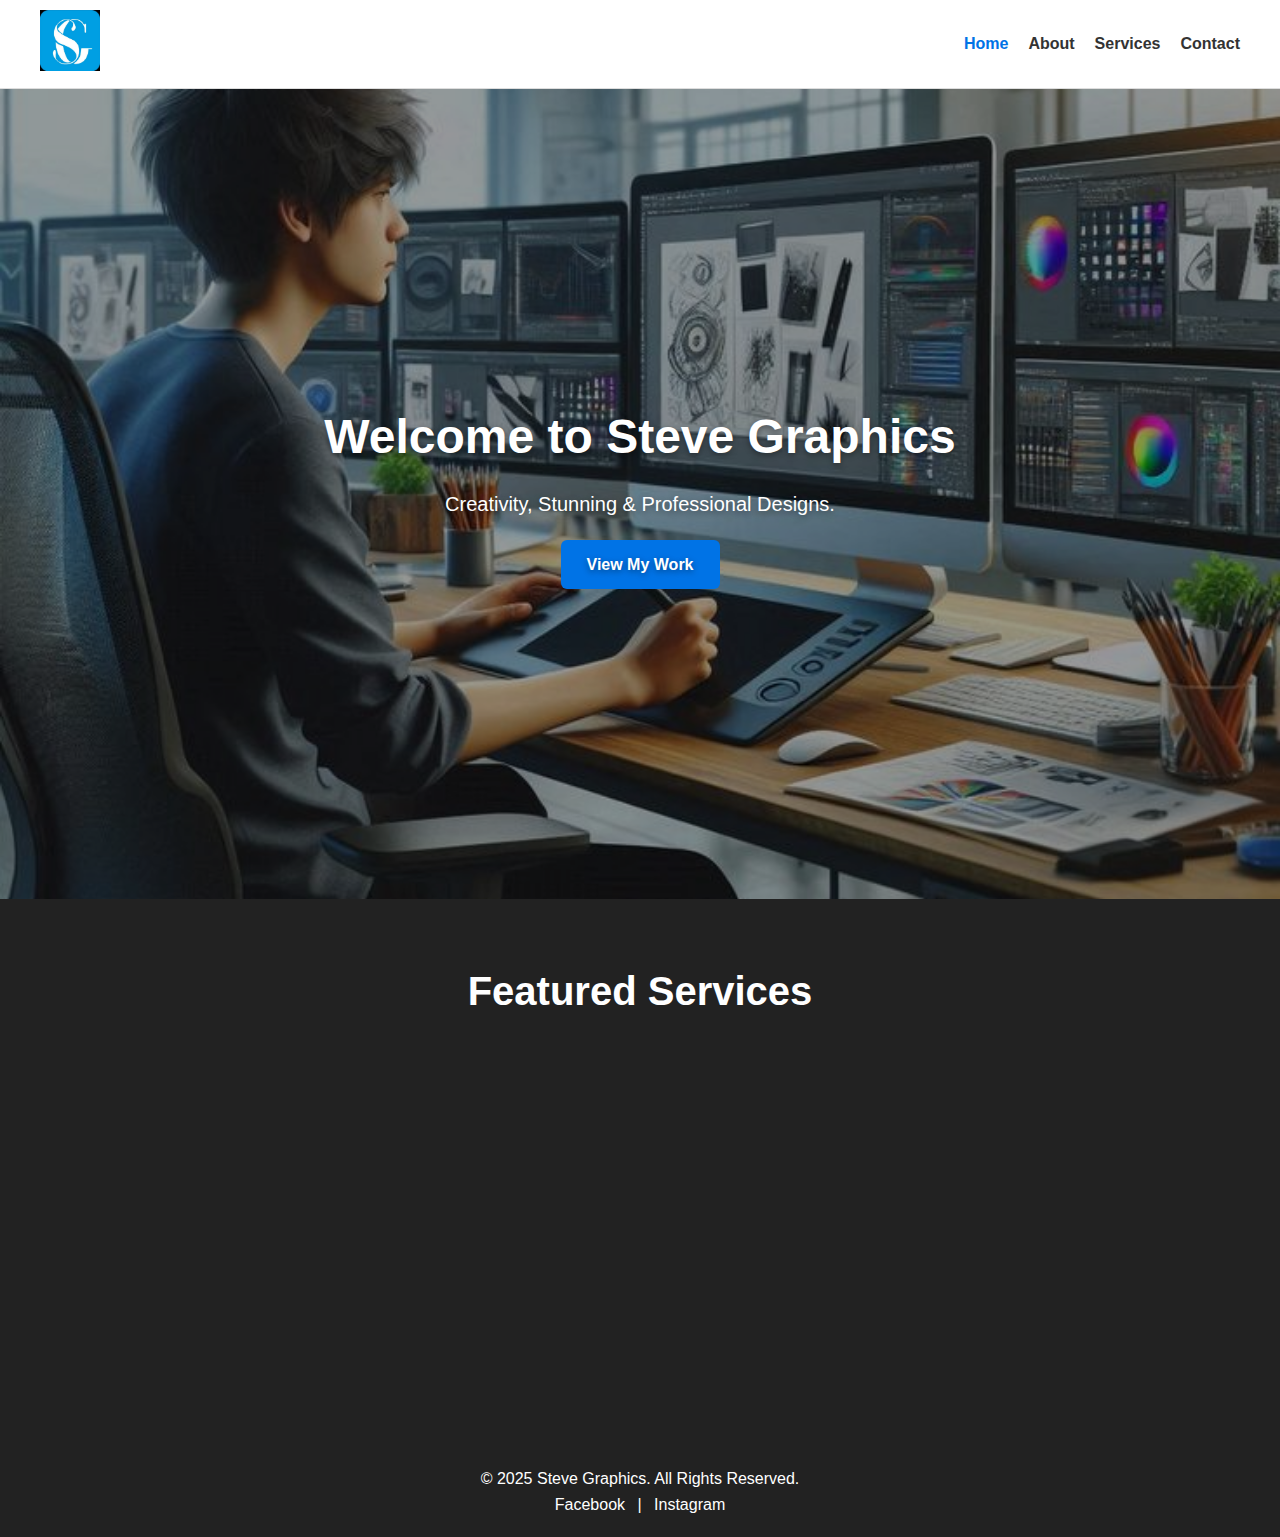
<file: index.html>
<!DOCTYPE html>
<html lang="en">
<head>
  <meta charset="UTF-8">
  <meta name="viewport" content="width=device-width, initial-scale=1.0">
  <title>Steve Graphics | Home</title>
  <link rel="stylesheet" href="css/style.css">
  <script src="js/script.js"></script>

</head>
<body>

  <!-- Header -->
  <header>
    <div class="header-container">
      <!-- Logo at top-left -->
      <div class="logo">
        <img src="images/logo.png" alt="Steve Graphics Logo" width="60">
      </div>

      <!-- Navigation at top-right -->
      <nav>
        <ul class="nav-menu">
          <li><a href="index.html" class="active">Home</a></li>
          <li><a href="about.html">About</a></li>
          <li><a href="services.html">Services</a></li>
          <li><a href="contact.html">Contact</a></li>
        </ul>
      </nav>
    </div>
  </header>

  <!-- Hero Section -->
  <section class="hero">
    <div class="hero-content">
      <h1>Welcome to Steve Graphics</h1>
      <p>Creativity, Stunning & Professional Designs.</p>
      <a href="services.html" class="cta-btn">View My Work</a>
    </div>
  </section>

  <!-- Featured Services Section -->
  <section class="featured-services">
    <h2>Featured Services</h2>
    <div class="preview-gallery">

      <!-- Logo Design Preview -->
      <div class="service-preview">
        <h3>Logo Design</h3>
        <img src="images/logo1.jpg" alt="Sample Logo Design">
      </div>

      <!-- Flyer Design Preview -->
      <div class="service-preview">
        <h3>Flyer Design</h3>
        <img src="images/Flyer1.jpg" alt="Sample Flyer Design">
      </div>

    </div>

    <a href="services.html" class="cta-btn">See All Services</a>
  </section>

  <!-- Footer -->
  <footer>
    <p>© 2025 Steve Graphics. All Rights Reserved.</p>
    <p>
      <a href="https://www.facebook.com/share/1Vuz32DBRs/" target="_blank">Facebook</a> |
      <a href="https://www.instagram.com/ayankosostephen" target="_blank">Instagram</a>
    </p>
  </footer>

</body>
</html>
</file>
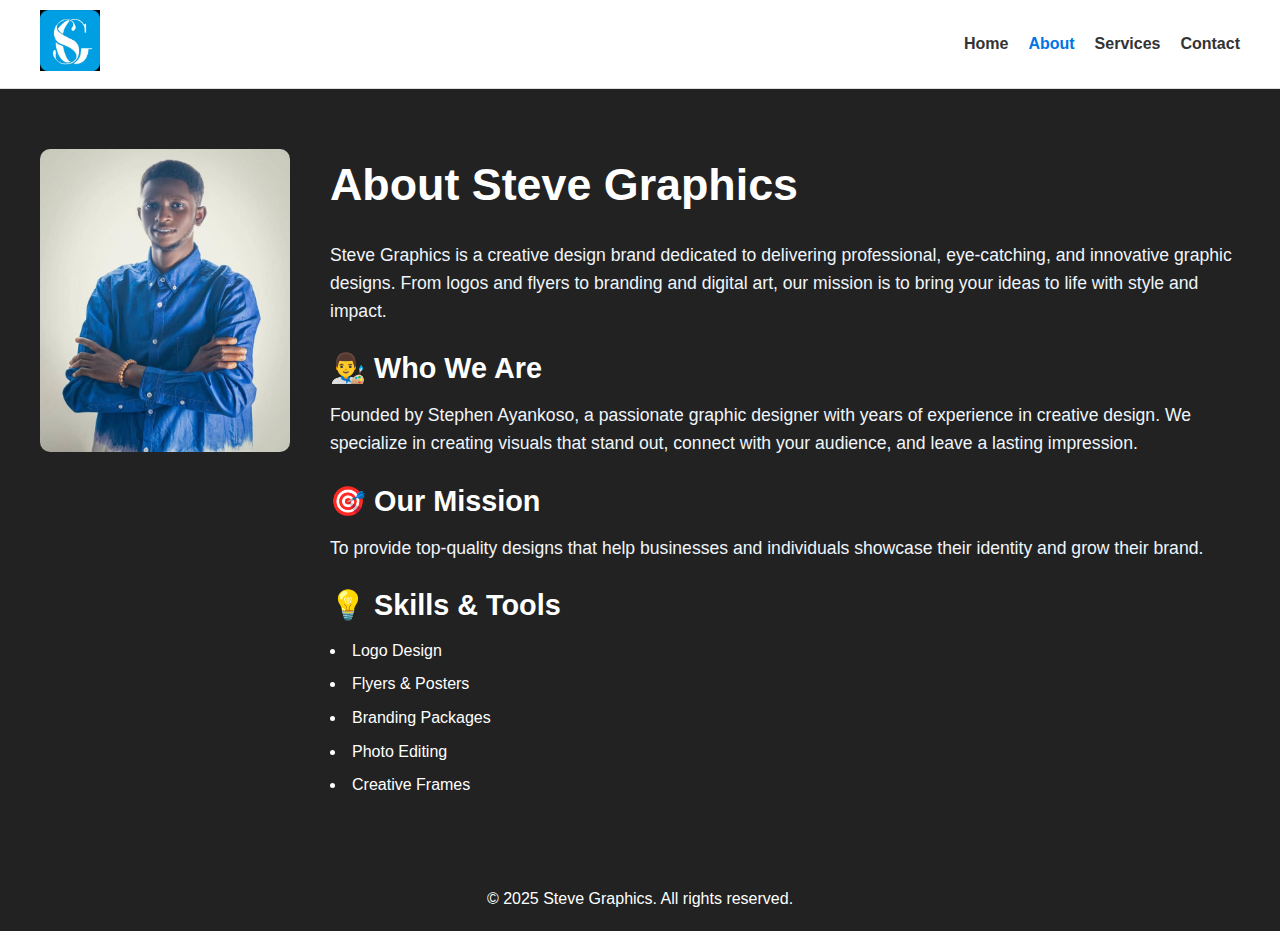
<file: about.html>
<!DOCTYPE html>
<html lang="en">
<head>
    <meta charset="UTF-8">
    <meta name="viewport" content="width=device-width, initial-scale=1.0">
    <title>Steve Graphics | About</title>
    <link rel="stylesheet" href="css/style.css">
    <script src="js/script.js"></script>
</head>
<body>

    <!-- Header -->
    <header>
        <div class="header-container">
            <div class="logo">
                <img src="images/logo.png" alt="Steve Graphics Logo" width="50">
            </div>
            <nav>
                <ul class="nav-menu">
                    <li><a href="index.html">Home</a></li>
                    <li><a href="about.html" class="active">About</a></li>
                    <li><a href="services.html">Services</a></li>
                    <li><a href="contact.html">Contact</a></li>
                </ul>
            </nav>
        </div>
    </header>

    <!-- About Section -->
    <section class="about">
        <div class="about-container">
            <!-- Left side: Your Photo -->
            <div class="about-image">
                <img src="images/stephen.jpg" alt="My Photo" width="200" height="200">
            </div>

            <!-- Right side: Text -->
            <div class="about-text">
                <h1>About Steve Graphics</h1>
                <p>
                    Steve Graphics is a creative design brand dedicated to delivering
                    professional, eye-catching, and innovative graphic designs.
                    From logos and flyers to branding and digital art, our mission is
                    to bring your ideas to life with style and impact.
                </p>

                <h2>👨‍🎨 Who We Are</h2>
                <p>
                    Founded by Stephen Ayankoso, a passionate graphic designer with years of
                    experience in creative design. We specialize in creating visuals
                    that stand out, connect with your audience, and leave a lasting
                    impression.
                </p>

                <h2>🎯 Our Mission</h2>
                <p>
                    To provide top-quality designs that help businesses and individuals
                    showcase their identity and grow their brand.
                </p>

                <h2>💡 Skills & Tools</h2>
                <ul>
                    <li>Logo Design</li>
                    <li>Flyers & Posters</li>
                    <li>Branding Packages</li>
                    <li>Photo Editing</li>
                    <li>Creative Frames</li>
                </ul>
            </div>
        </div>
    </section>

    <!-- Footer -->
    <footer>
        <p>&copy; 2025 Steve Graphics. All rights reserved.</p>
    </footer>

</body>
</html>
</file>
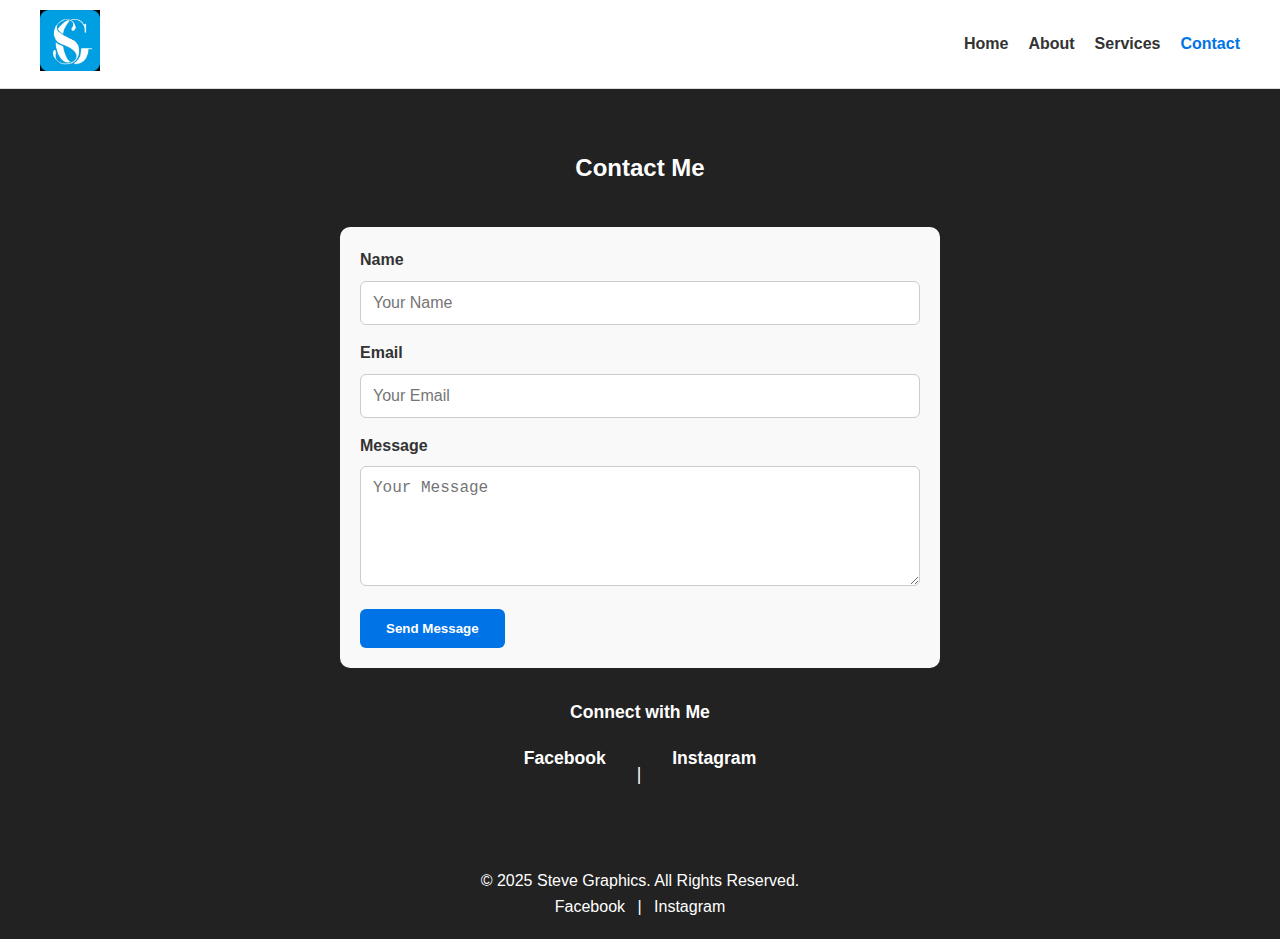
<file: contact.html>
<!DOCTYPE html>
<html lang="en">
<head>
  <meta charset="UTF-8">
  <meta name="viewport" content="width=device-width, initial-scale=1.0">
  <title>Steve Graphics | Contact</title>
  <link rel="stylesheet" href="css/style.css">
  <script src="js/script.js"></script>
</head>
<body>

  <!-- Header -->
  <header>
    <div class="header-container">
      <div class="logo">
        <img src="images/logo.png" alt="Steve Graphics Logo" width="60">
      </div>
      <nav>
        <ul class="nav-menu">
          <li><a href="index.html">Home</a></li>
          <li><a href="about.html">About</a></li>
          <li><a href="services.html">Services</a></li>
          <li><a href="contact.html" class="active">Contact</a></li>
        </ul>
      </nav>
    </div>
  </header>

  <!-- Contact Form Section -->
  <section class="contact-section" style="padding: 60px 20px; background: #222;">
    <h2 style="color: #fff; text-align:center; margin-bottom: 40px;">Contact Me</h2>

    <form id="contact-form" action="#" method="post">
      <label for="name">Name</label>
      <input type="text" id="name" name="name" placeholder="Your Name" required>

      <label for="email">Email</label>
      <input type="email" id="email" name="email" placeholder="Your Email" required>

      <label for="message">Message</label>
      <textarea id="message" name="message" placeholder="Your Message" required></textarea>

      <button type="submit">Send Message</button>
    </form>

    <!-- Connect with Me Section -->
    <div class="connect" id="connect-links">
      <p style="color: #fff; font-weight: bold;">Connect with Me</p>
      <a href="https://www.facebook.com/..." class="facebook" target="_blank">Facebook</a> |
      <a href="https://www.instagram.com/..." class="instagram" target="_blank">Instagram</a>
    </div>
  </section>

  <!-- Footer -->
  <footer>
    <p>© 2025 Steve Graphics. All Rights Reserved.</p>
    <p>
      <a href="https://www.facebook.com/share/1Vuz32DBRs/" target="_blank">Facebook</a> |
      <a href="https://www.instagram.com/ayankosostephen" target="_blank">Instagram</a>
    </p>
  </footer>

  <!-- Scroll Animation Script -->
  <script>
    const observerOptions = { threshold: 0.1 };
    const observer = new IntersectionObserver((entries, observer) => {
      entries.forEach(entry => {
        if(entry.isIntersecting){
          entry.target.classList.add('show');
          observer.unobserve(entry.target);
        }
      });
    }, observerOptions);

    const targets = document.querySelectorAll('#contact-form, #connect-links');
    targets.forEach(target => observer.observe(target));
  </script>

</body>
</html>
</file>
<file: css/style.css>
/* ========== RESET STYLES ========== */
* {
  margin: 0;
  padding: 0;
  box-sizing: border-box;
}

body {
  font-family: Arial, Helvetica, sans-serif;
  line-height: 1.6;
  color: #333;
}

/* ========== HEADER ========== */
header {
  background: #fff;
  padding: 10px 20px;
  border-bottom: 1px solid #ddd;
}

.header-container {
  max-width: 1200px;
  margin: 0 auto;
  display: flex;
  justify-content: space-between;
  align-items: center;
}

.logo img {
  width: 60px;
}

/* Navigation Menu */
.nav-menu {
  list-style: none;
  display: flex;
  gap: 20px;
}

.nav-menu li a {
  text-decoration: none;
  color: #333;
  font-weight: bold;
  transition: color 0.3s;
}

.nav-menu li a:hover,
.nav-menu li a.active {
  color: #0073e6;
}

/* ========== HERO SECTION ========== */
.hero {
  position: relative;
  height: 90vh;
  background-image: url("../images/Bing Image Creator.jpg");
  background-size: cover;
  background-position: center;
  background-repeat: no-repeat;
  display: flex;
  justify-content: center;
  align-items: center;
  text-align: center;
  color: #fff;
  padding: 0 20px;
  overflow: hidden;
}

/* Semi-transparent overlay for readability */
.hero::before {
  content: "";
  position: absolute;
  top: 0;
  left: 0;
  width: 100%;
  height: 100%;
  background-color: rgba(0, 0, 0, 0.4); /* 40% opacity */
  z-index: 0;
}

/* Hero content */
.hero-content {
  position: relative;
  z-index: 1;
  max-width: 800px;
  padding: 20px;
  text-shadow: 0 2px 6px rgba(0,0,0,0.4);
}

.hero-content h1 {
  font-size: 3rem;
  margin-bottom: 12px;
}

.hero-content p {
  font-size: 1.25rem;
  margin-bottom: 20px;
}

/* CTA Button */
.cta-btn {
  display: inline-block;
  padding: 12px 26px;
  background: #0073e6;
  color: #fff;
  text-decoration: none;
  border-radius: 6px;
  font-weight: 700;
  transition: transform 0.18s ease, background 0.18s ease;
}

.cta-btn:hover {
  transform: translateY(-2px);
  background: #005bb5;
}

/* ========== FEATURED SERVICES ========== */
.featured-services {
  padding: 60px 20px;
  background: #222;
  color: #fff;
  text-align: center;
}

.featured-services h2 {
  font-size: 2.5rem;
  margin-bottom: 40px;
}

.preview-gallery {
  display: flex;
  flex-wrap: wrap;
  justify-content: center;
  gap: 30px;
}

.service-preview {
  background: rgba(255, 255, 255, 0.05);
  padding: 20px;
  border-radius: 10px;
  width: 200px;
  text-align: center;
  opacity: 0;
  transform: translateY(30px);
  animation: fadeInUp 0.8s ease forwards;
}

.service-preview:nth-child(1) { animation-delay: 0.2s; }
.service-preview:nth-child(2) { animation-delay: 0.4s; }
.service-preview:nth-child(3) { animation-delay: 0.6s; }
.service-preview:nth-child(4) { animation-delay: 0.8s; }

.service-preview h3 {
  margin-bottom: 15px;
  font-size: 1.2rem;
}

.service-preview img {
  width: 100%;
  border-radius: 6px;
}

/* Featured Services CTA Button */
.featured-services .cta-btn {
  display: inline-block;
  padding: 12px 26px;
  background: #0073e6;
  color: #fff;
  text-decoration: none;
  border-radius: 6px;
  font-weight: 700;
  transition: transform 0.18s ease, background 0.18s ease;
  margin-top: 20px;
  opacity: 0;
  transform: translateY(20px);
  animation: fadeInUp 0.8s ease forwards;
  animation-delay: 1s;
}

.featured-services .cta-btn:hover {
  transform: translateY(-2px);
  background: #005bb5;
}

/* Hover effect for service cards */
.service-preview:hover {
  transform: scale(1.05);
  box-shadow: 0 10px 20px rgba(255, 255, 255, 0.4); /* white shadow on hover */
  transition: transform 0.3s ease, box-shadow 0.3s ease;
}

/* ========== CONTACT FORM ========== */
form {
  max-width: 600px;
  margin: 0 auto;
  padding: 20px;
  background: #f9f9f9;
  border-radius: 10px;
}

form label {
  display: block;
  margin-bottom: 8px;
  font-weight: bold;
}

form input[type="text"],
form input[type="email"],
form textarea {
  width: 100%;
  padding: 12px;
  margin-bottom: 15px;
  border: 1px solid #ccc;
  border-radius: 6px;
  font-size: 1rem;
}

form textarea {
  resize: vertical;
  min-height: 120px;
}

form button {
  padding: 12px 26px;
  background: #0073e6;
  color: #fff;
  border: none;
  border-radius: 6px;
  font-weight: 700;
  cursor: pointer;
  transition: background 0.3s ease;
}

form button:hover {
  background: #005bb5;
}

/* Connect with Me Section */
.connect {
  text-align: center;
  margin-top: 30px;
}

.connect p {
  color: #fff;
  font-weight: bold;
  margin-bottom: 12px;
}

.connect a {
  color: #fff;
  text-decoration: none;
  margin: 0 8px;
  padding: 6px 12px;
  border-radius: 4px;
  transition: background 0.3s, color 0.3s, transform 0.3s;
}

.connect a:hover {
  background: rgba(255, 255, 255, 0.2);
  color: #fff;
  transform: scale(1.1);
}

/* ========== RESPONSIVE HERO & SERVICES ========== */
@media (max-width: 1024px) {
  .hero { height: 75vh; }
  .hero-content h1 { font-size: 2.4rem; }
  .hero-content p  { font-size: 1.05rem; }
  .featured-services h2 { font-size: 2rem; }
  .preview-gallery { gap: 20px; }
}

@media (max-width: 768px) {
  .hero { height: 60vh; }
  .hero-content h1 { font-size: 1.8rem; }
  .hero-content p  { font-size: 0.98rem; }
  .preview-gallery {
    flex-direction: column;
    align-items: center;
    gap: 15px;
  }
  .featured-services h2 { font-size: 1.8rem; }
  form {
    padding: 15px;
  }
  form input[type="text"],
  form input[type="email"],
  form textarea {
    font-size: 0.95rem;
  }
  form button {
    width: 100%;
    padding: 12px;
  }
  form textarea {
    min-height: 150px; /* taller for mobile */
  }
}
/* ========== CONNECT WITH ME SECTION ========== */
.connect {
  text-align: center;
  margin-top: 30px;
  color: #fff;
  font-size: 1.1rem;
}

.connect p {
  font-weight: bold;
  margin-bottom: 10px;
}

.connect a {
  display: inline-block;
  position: relative;
  color: #fff;
  text-decoration: none;
  margin: 0 10px;
  padding: 8px 16px;
  border-radius: 6px;
  font-weight: bold;
  transition: all 0.4s ease;
  z-index: 1;
  overflow: hidden;
}

/* Facebook Hover Effect */
.connect a.facebook:hover {
  background: #1877f2; /* Facebook blue */
  color: #fff;
  transform: scale(1.1);
}

/* Instagram Hover Effect */
.connect a.instagram:hover {
  background: linear-gradient(45deg, #f58529, #dd2a7b, #8134af, #515bd4);
  color: #fff;
  transform: scale(1.1);
}

/* ========== ANIMATIONS ========== */
@keyframes fadeInUp {
  0% {
    opacity: 0;
    transform: translateY(30px);
  }
  100% {
    opacity: 1;
    transform: translateY(0);
  }
}

/* Footer Styling */
footer {
  background: #222;
  color: #fff;
  text-align: center;
  padding: 20px 10px;
}

footer a {
  color: #fff;
  text-decoration: none;
  margin: 0 8px;
  transition: color 0.3s;
}

footer a:hover {
  color: #0073e6;
}


/* ========== ABOUT SECTION ========== */
.about {
  padding: 60px 20px;
  background: #222;
  color: #fff;
}

.about-container {
  max-width: 1200px;
  margin: 0 auto;
  display: flex;
  align-items: flex-start;
  gap: 40px;
  flex-wrap: wrap; /* allows stacking on smaller screens */
}

.about-image img {
  border-radius: 10px;
  width: 250px;
  height: auto;
  object-fit: cover;
  transition: transform 0.3s ease, box-shadow 0.3s ease;
}

.about-image img:hover {
  transform: scale(1.05);
  box-shadow: 0 10px 20px rgba(255, 255, 255, 0.3);
}

.about-text {
  flex: 1;
  min-width: 300px;
}

.about-text h1 {
  font-size: 2.8rem;
  margin-bottom: 20px;
  color: #fff;
}

.about-text h2 {
  font-size: 1.8rem;
  margin-top: 20px;
  margin-bottom: 10px;
  color: #fff;
}

.about-text p {
  font-size: 1.1rem;
  line-height: 1.6;
  margin-bottom: 15px;
  color: #f0f5fb;
}

.about-text ul {
  list-style: disc inside;
  margin-left: 0;
  padding-left: 0;
}

.about-text ul li {
  margin-bottom: 8px;
}

/* ========== RESPONSIVE ABOUT ========== */
@media (max-width: 1024px) {
  .about-container {
    gap: 30px;
  }
  .about-text h1 {
    font-size: 2.4rem;
  }
  .about-text h2 {
    font-size: 1.6rem;
  }
  .about-text p {
    font-size: 1rem;
  }
}

@media (max-width: 768px) {
  .about-container {
    flex-direction: column;
    align-items: center;
    text-align: center;
  }
  .about-image img {
    width: 200px;
    margin-bottom: 20px;
  }
}

/* ========== SERVICES PAGE ========== */
/* Services Section */
.services {
  padding: 60px 20px;
  background: #222;
  color: #fff;
  text-align: center;
}

.services h1 {
  font-size: 3rem;
  margin-bottom: 20px;
}

.services-intro {
  font-size: 1.2rem;
  margin-bottom: 50px;
}

.service-section {
  margin-bottom: 60px;
}

.service-section h2 {
  font-size: 2rem;
  margin-bottom: 15px;
}

.service-section p {
  font-size: 1rem;
  margin-bottom: 25px;
}

.service-gallery {
  display: flex;
  flex-wrap: wrap;
  justify-content: center;
  gap: 20px;
}

.service-gallery img {
  width: 200px;
  border-radius: 8px;
  transition: transform 0.3s ease, box-shadow 0.3s ease;
  cursor: pointer;
}

.service-gallery img:hover {
  transform: scale(1.05);
  box-shadow: 0 10px 20px rgba(255,255,255,0.2);
}

/* Responsive */
@media (max-width: 1024px) {
  .services h1 { font-size: 2.5rem; }
  .service-section h2 { font-size: 1.7rem; }
  .service-gallery img { width: 180px; }
}

@media (max-width: 768px) {
  .services h1 { font-size: 2rem; }
  .service-section h2 { font-size: 1.5rem; }
  .service-gallery { flex-direction: column; gap: 15px; }
  .service-gallery img { width: 100%; max-width: 250px; }
}

/* ======= SCROLL REVEAL FOR SERVICE CARDS ======= */
.service-card {
  opacity: 0;
  transform: translateY(30px);
  transition: opacity 0.6s ease, transform 0.6s ease;
}

.service-card.show {
  opacity: 1;
  transform: translateY(0);
}

/* ======= SCROLL REVEAL FOR ABOUT PAGE ======= */
.about-image, 
.about-text {
  opacity: 0;
  transform: translateY(30px);
  transition: opacity 0.8s ease, transform 0.8s ease;
}

.about-image.show, 
.about-text.show {
  opacity: 1;
  transform: translateY(0);
}
</file>
